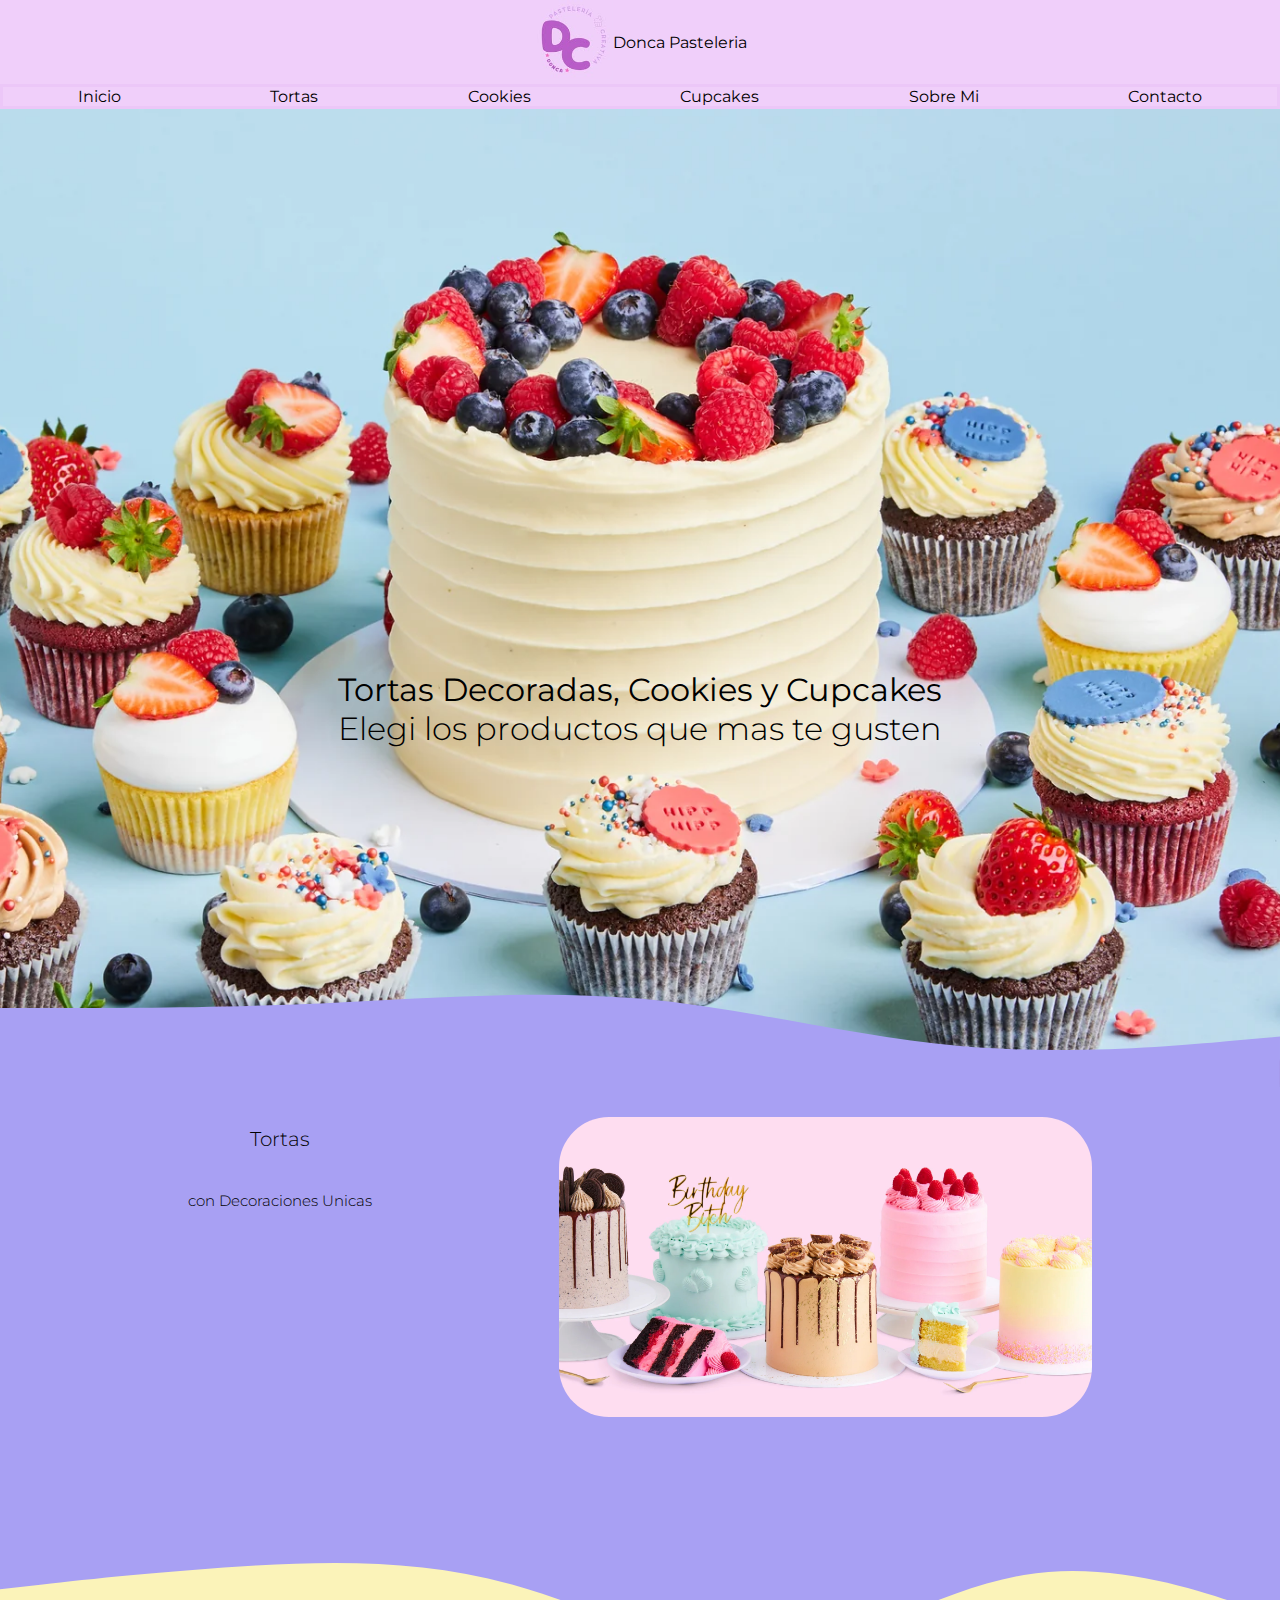
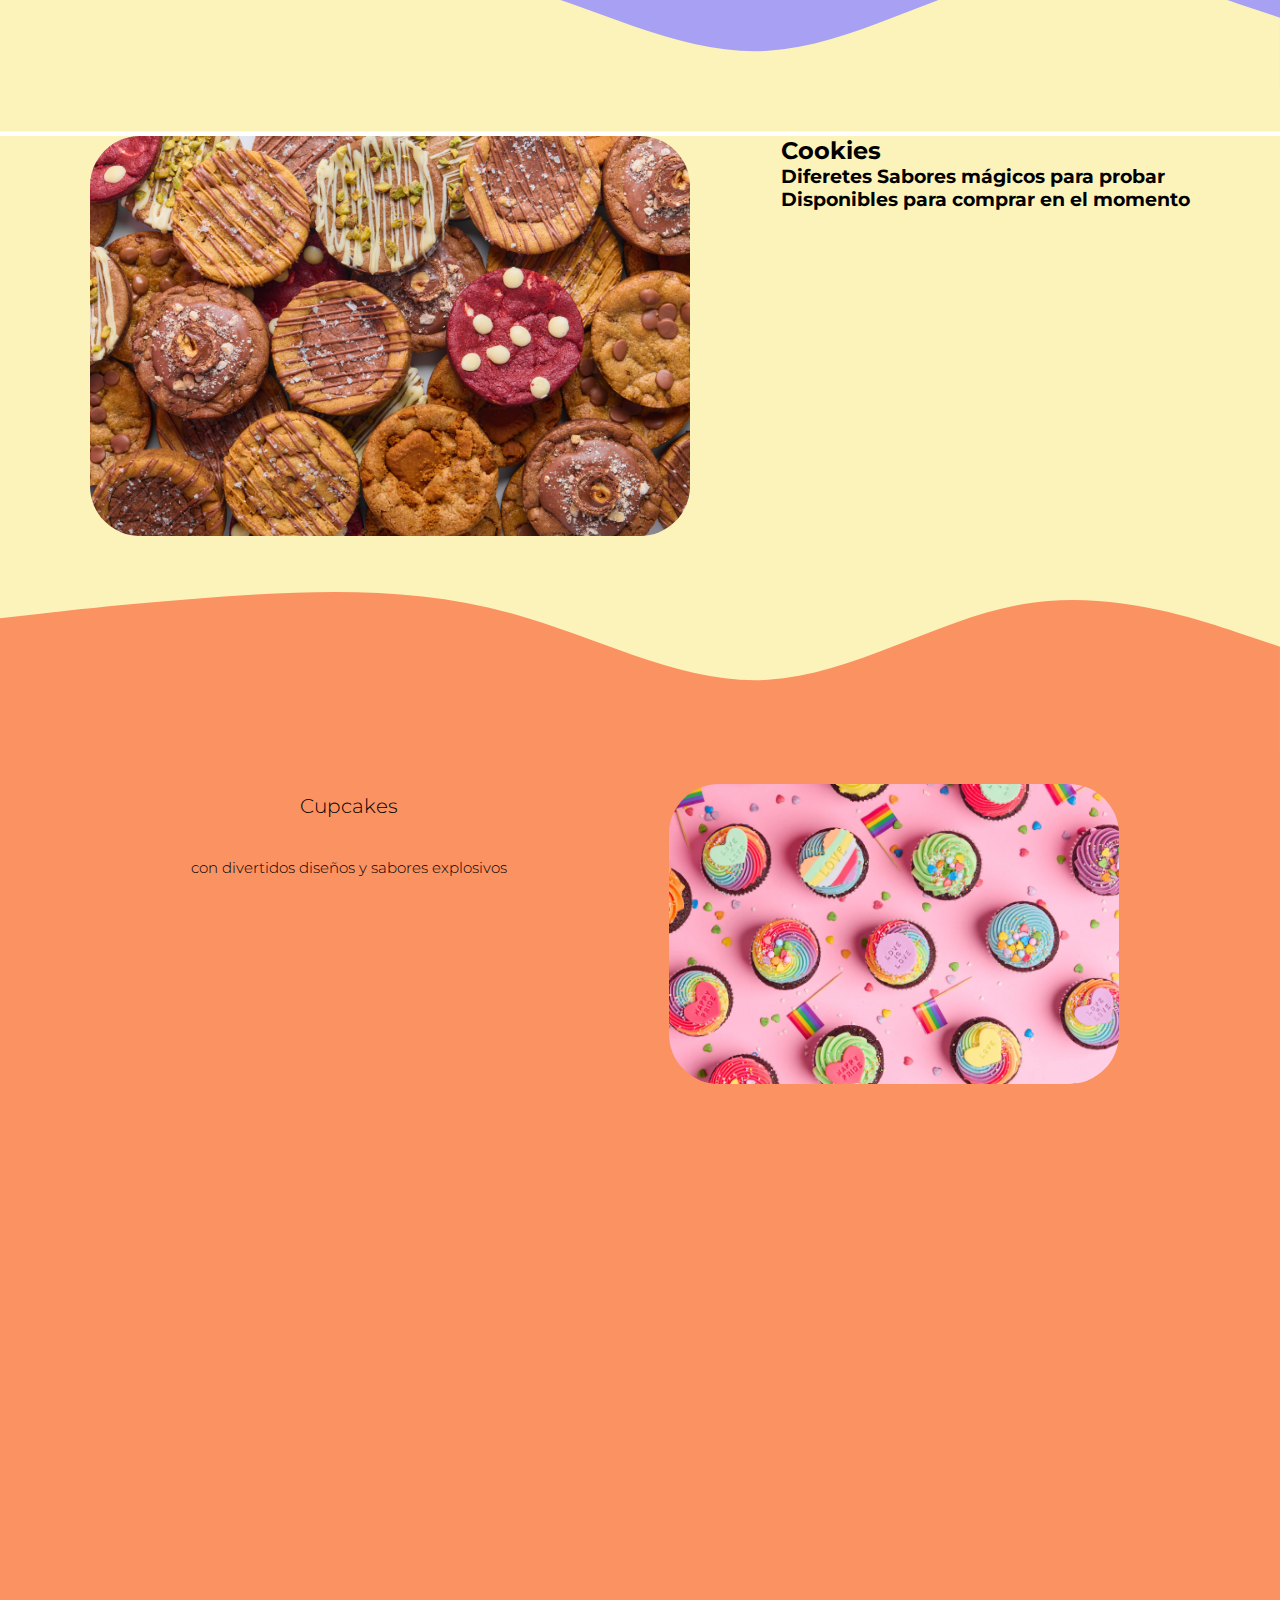
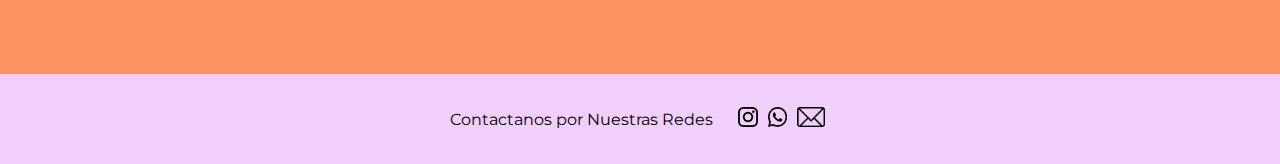
<file: index.html>
<!DOCTYPE html>
<html lang="en">
<head>
    <meta charset="UTF-8">
    <meta name="viewport" content="width=>, initial-scale=1.0">
    <meta name="description" content="Pasteleria Artesanal. Compra las mejores tortas diseñas. Cupcakes divertidos. Y Cookies explosivas">
    <meta name="keywords" content="pasteleria, tortas, cookies, cupcakes, tortas decoradas, diferentes rellenos">

    <link rel="preconnect" href="https://fonts.googleapis.com">
    <link rel="preconnect" href="https://fonts.gstatic.com" crossorigin>
    <link href="https://fonts.googleapis.com/css2?family=Montserrat:ital,wght@0,100..900;1,100..900&display=swap" rel="stylesheet">
    <link href="https://cdn.jsdelivr.net/npm/bootstrap@5.3.6/dist/css/bootstrap.min.css" rel="stylesheet" integrity="sha384-4Q6Gf2aSP4eDXB8Miphtr37CMZZQ5oXLH2yaXMJ2w8e2ZtHTl7GptT4jmndRuHDT" crossorigin="anonymous">
    <link rel="stylesheet" href="./CSS/style1.css">
    
    <title>Inicio-DoncaPasteleria</title>
</head>
<body>
    <header>
        <!--logo-->
        <div class="logo">
            <a href="./index.html"><img src="./images/donca.jpg" alt="logo Donca Pasteleria" height="80px"></a> 
            <p>Donca Pasteleria</p> 
        </div>
        <!--navegador-->
        <nav> 
            <ul class="menu">
                <li><a href="index.html">Inicio</a></li>
                <li><a href="./Pages/tortas.html">Tortas</a></li>
                <li><a href="./Pages/cookies.html">Cookies</a></li>
                <li><a href="./Pages/cupcakes.html">Cupcakes</a></li>
                <li><a href="./Pages/sobremi.html">Sobre Mi</a></li>
                <li><a href="./Pages/contacto.html">Contacto</a></li>
            </ul>
        </nav>
        <div class="menu-hamburguesa">
            <div class="dropdown">
                <button class="btn btn-secondary dropdown-toggle" type="button" data-bs-toggle="dropdown" aria-expanded="false">
                    Menu
                </button>
                <ul class="dropdown-menu">
                    <li><a class="dropdown-item" href="index.html">Inicio</a></li>
                    <li><a class="dropdown-item" href="./pages/tortas.html">Tortas</a></li>
                    <li><a class="dropdown-item" href="./pages/cookies.html">Cookies</a></li>
                    <li><a class="dropdown-item" href="./pages/cupcakes.html">Cupcakes</a></li>
                    <li><a class="dropdown-item" href="./pages/sobremi.html">Sobre Mi</a></li>
                    <li><a class="dropdown-item" href="./pages/contacto.html">Contacto</a></li>
                </ul>
            </div>
        </div>    
    </header>

    <!--MAIN-->
    <main class="mainindex">
        <section class="textomainindex">
            <h1>Tortas Decoradas, Cookies y Cupcakes</h1>
            <h2>Elegi los productos que mas te gusten</h2>
        </section>
    </main>
    <div class="estilo-wave-index wave-mediaquery">
        <svg xmlns="http://www.w3.org/2000/svg" viewBox="0 0 1440 320"><path fill="#a8a0f3" fill-opacity="1" d="M0,224L60,224C120,224,240,224,360,218.7C480,213,600,203,720,213.3C840,224,960,256,1080,266.7C1200,277,1320,267,1380,261.3L1440,256L1440,320L1380,320C1320,320,1200,320,1080,320C960,320,840,320,720,320C600,320,480,320,360,320C240,320,120,320,60,320L0,320Z"></path></svg>
    </div>
    
    <!--Productos dentro de Main-->
    <!--tortas-->
    <section>
        <div class="flex-productos estilo-sectiontortas-index">
            <div class="estilo-texto-productos">
                <h2>Tortas</h2>
                <h3>con Decoraciones Unicas</h3>
                <h3 class="textomediaqueryproductos">Ideales para cualquier festejo </h3>
            </div>
            <div>
                <a href="./Pages/tortas.html"><img class="estilo-imagenproductos" src="./images/variastortas.jpg" alt="foto varias tortas decoradas" height="400px"></a>
            </div>
        </div>
    </section>

    <!--Cookies-->
     <section class="estilo-cookie">
        <svg class="wave-mediaquery" xmlns="http://www.w3.org/2000/svg" viewBox="0 0 1440 320"><path fill="#fbf3b9" fill-opacity="1" d="M0,160L48,154.7C96,149,192,139,288,133.3C384,128,480,128,576,154.7C672,181,768,235,864,229.3C960,224,1056,160,1152,144C1248,128,1344,160,1392,176L1440,192L1440,320L1392,320C1344,320,1248,320,1152,320C1056,320,960,320,864,320C768,320,672,320,576,320C480,320,384,320,288,320C192,320,96,320,48,320L0,320Z"></path></svg>
        <div class="flex-productos estilo-sectioncookies-index">
            <div>
                <a href="./Pages/cookies.html"><img class="estilo-imagenproductos" src="./images/variascookies.jpg" alt="foto varias cookies de sabores" height="400px"></a>
            </div>
            <div class="estilo-texto-productos">
                <h2>Cookies</h2>
                <h3>Diferetes Sabores mágicos para probar</h3>
                <h3 class="textomediaqueryproductos">Disponibles para comprar en el momento</h3>
            </div>
        </div>
    </section>

    <!--Cupcakes-->
    <section class="estilo-cupcakes">
        <div class="wave-mediaquery">
            <svg xmlns="http://www.w3.org/2000/svg" viewBox="0 0 1440 320"><path fill="#fa9262" fill-opacity="1" d="M0,160L48,154.7C96,149,192,139,288,133.3C384,128,480,128,576,154.7C672,181,768,235,864,229.3C960,224,1056,160,1152,144C1248,128,1344,160,1392,176L1440,192L1440,320L1392,320C1344,320,1248,320,1152,320C1056,320,960,320,864,320C768,320,672,320,576,320C480,320,384,320,288,320C192,320,96,320,48,320L0,320Z"></path></svg>
        </div>
        <div class="flex-productos estilo-sectioncupcakes-index">
            <div class="estilo-texto-productos">
                <h2>Cupcakes</h2>
                <h3>con divertidos diseños y sabores explosivos</h3>
                <h3 class="textomediaqueryproductos">Armá cajas combinándolos como te gusten</h3>
            </div>
            <div>
                <a href="./Pages/cupcakes.html"><img class="estilo-imagenproductos" src="./images/Cupcakepride.jpg" alt="foto cupcakes de colores" height="400px"></a>
            </div>
        </div>
    </section>

    <!--footer-->
    <footer>
        <div class="flexfooter flexfootermain flexfooterindex">
            <div class="diseñofooter">
                <h3>Contactanos por Nuestras Redes</h3>
            </div>
            <div class="diseñofooter">
                <a href="https://www.instagram.com/donca.pasteleria/" target="_blank"><img src="./images/instagram.png" alt="logo de instagram, lleva a cuenta de instagram" height="20px"></a>
                <a href="https://api.whatsapp.com/send/?phone=541131530537&text&type=phone_number&app_absent=0" target="_blank"><img src="./images/whatsapp.png" alt="logo de Whatsapp, lleva a contacto de Whatsapp para consultas" height="20px"></a>
                <a href="./pages/contacto.html" target="_blank"><img src="./images/email.png" alt="logo de email, lleva a pagina de Contacto para hacer pedido" height="20px"></a>
            </div> 
        </div>   
    </footer>
        
    <script src="https://cdn.jsdelivr.net/npm/bootstrap@5.3.6/dist/js/bootstrap.bundle.min.js" integrity="sha384-j1CDi7MgGQ12Z7Qab0qlWQ/Qqz24Gc6BM0thvEMVjHnfYGF0rmFCozFSxQBxwHKO" crossorigin="anonymous"></script>
</body>
</html>
</file>
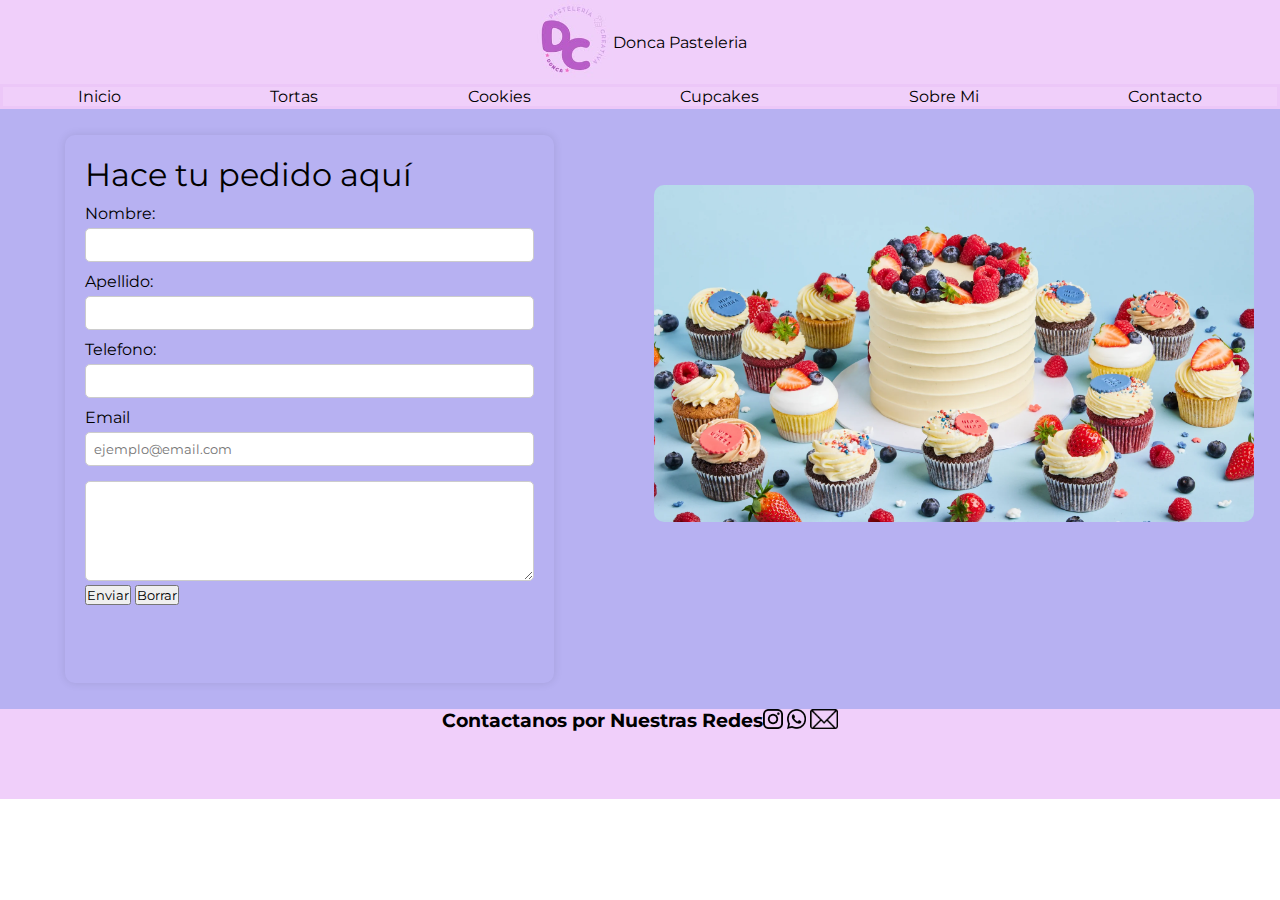
<file: Pages/contacto.html>
<!DOCTYPE html>
<html lang="en">
<head>
    <meta charset="UTF-8">
    <meta name="viewport" content="width=>, initial-scale=1.0">
    <meta name="description" content="Hacenos tu pedido y realizaremos el diseño de tus sueños">
    <meta name="keywords" content="pedidos, contacto, redes sociales, tortas, cupcakes, cookies, pasteleria">

    <link href="https://fonts.googleapis.com/css2?family=Montserrat:ital,wght@0,100..900;1,100..900&display=swap" rel="stylesheet">
    <link href="https://cdn.jsdelivr.net/npm/bootstrap@5.3.6/dist/css/bootstrap.min.css" rel="stylesheet" integrity="sha384-4Q6Gf2aSP4eDXB8Miphtr37CMZZQ5oXLH2yaXMJ2w8e2ZtHTl7GptT4jmndRuHDT" crossorigin="anonymous">
    <link rel="stylesheet" href="../CSS/style1.css">
    <title>Contacto-DoncaPasteleria</title>
</head>
<body>
    <header>
        <!--logo-->
        <div class="logo">
            <a href="../index.html"><img src="../images/donca.jpg" alt="logo Donca bakery" height="80px"></a>  
            <p>Donca Pasteleria</p> 
        </div>
        <!--navegador-->
        <nav> 
            <ul class="menu">
                <li><a href="../index.html">Inicio</a></li>
                <li><a href="./tortas.html">Tortas</a></li>
                <li><a href="./cookies.html">Cookies</a></li>
                <li><a href="./cupcakes.html">Cupcakes</a></li>
                <li><a href="./sobremi.html">Sobre Mi</a></li>
                <li><a href="#">Contacto</a></li>
            </ul>
        </nav>
        <div class="menu-hamburguesa">
            <div class="dropdown">
                <button class="btn btn-secondary dropdown-toggle" type="button" data-bs-toggle="dropdown" aria-expanded="false">
                    Menu
                </button>
                <ul class="dropdown-menu">
                    <li><a class="dropdown-item" href="../index.html">Inicio</a></li>
                    <li><a class="dropdown-item" href="./tortas.html">Tortas</a></li>
                    <li><a class="dropdown-item" href="./cookies.html">Cookies</a></li>
                    <li><a class="dropdown-item" href="./cupcakes.html">Cupcakes</a></li>
                    <li><a class="dropdown-item" href="./sobremi.html">Sobre Mi</a></li>
                    <li><a class="dropdown-item" href="">Contacto</a></li>
                </ul>
            </div>
        </div>
    </header>
    <main>
        <section class="paginacontacto">
            <div class="formulario">
                <h1>Hace tu pedido aquí</h1>
                <form action=""> 
                    <label for="nombre">Nombre:</label>
                    <input type="text" name="" id="nombre">
                    <label for="apellido">Apellido:</label>
                    <input type="text" name="" id="apellido">
                    <label for="telefono">Telefono:</label>
                    <input type="number" name="" id="">
                    <br>

                    <label for="Email">Email</label>
                    <input type="email" name="" id="Email" placeholder="ejemplo@email.com">
                    <br>
                    <label for="Mensaje"></label>
                    <textarea name="" id="" cols="50" rows="10"></textarea>
                    <br>

                    <button type="submit">Enviar</button>
                    <button type="reset">Borrar</button>
                </form>
            </div>
            <div class="fotocontactomediaquery">
                <img src="../images/CakeCupcake.jpg" alt="foto de torta y cupcakes" class="fotocontacto">
            </div>
        </section>
    </main>
    <!--footer-->
    <footer class="flexfooter">
        <div class="diseniofooter">
            <h3>Contactanos por Nuestras Redes</h3>
        </div>
        <div class="diseniofooter">
            <a href="https://www.instagram.com/donca.pasteleria/" target="_blank"><img src="../images/instagram.png" alt="logo de instagram, lleva a cuenta de instagram" height="20px"></a>
            <a href="https://api.whatsapp.com/send/?phone=541131530537&text&type=phone_number&app_absent=0" target="_blank"><img src="../images/whatsapp.png" alt="logo de Whatsapp, lleva a contacto de Whatsapp para consultas" height="20px"></a>
            <a href="./contacto.html" target="_blank"><img src="../images/email.png" alt="logo de email, lleva a pagina de Contacto para hacer pedido" height="20px"></a>
        </div>    
    </footer>
    <script src="https://cdn.jsdelivr.net/npm/bootstrap@5.3.6/dist/js/bootstrap.bundle.min.js" integrity="sha384-j1CDi7MgGQ12Z7Qab0qlWQ/Qqz24Gc6BM0thvEMVjHnfYGF0rmFCozFSxQBxwHKO" crossorigin="anonymous"></script>
</body>
</html>
</file>
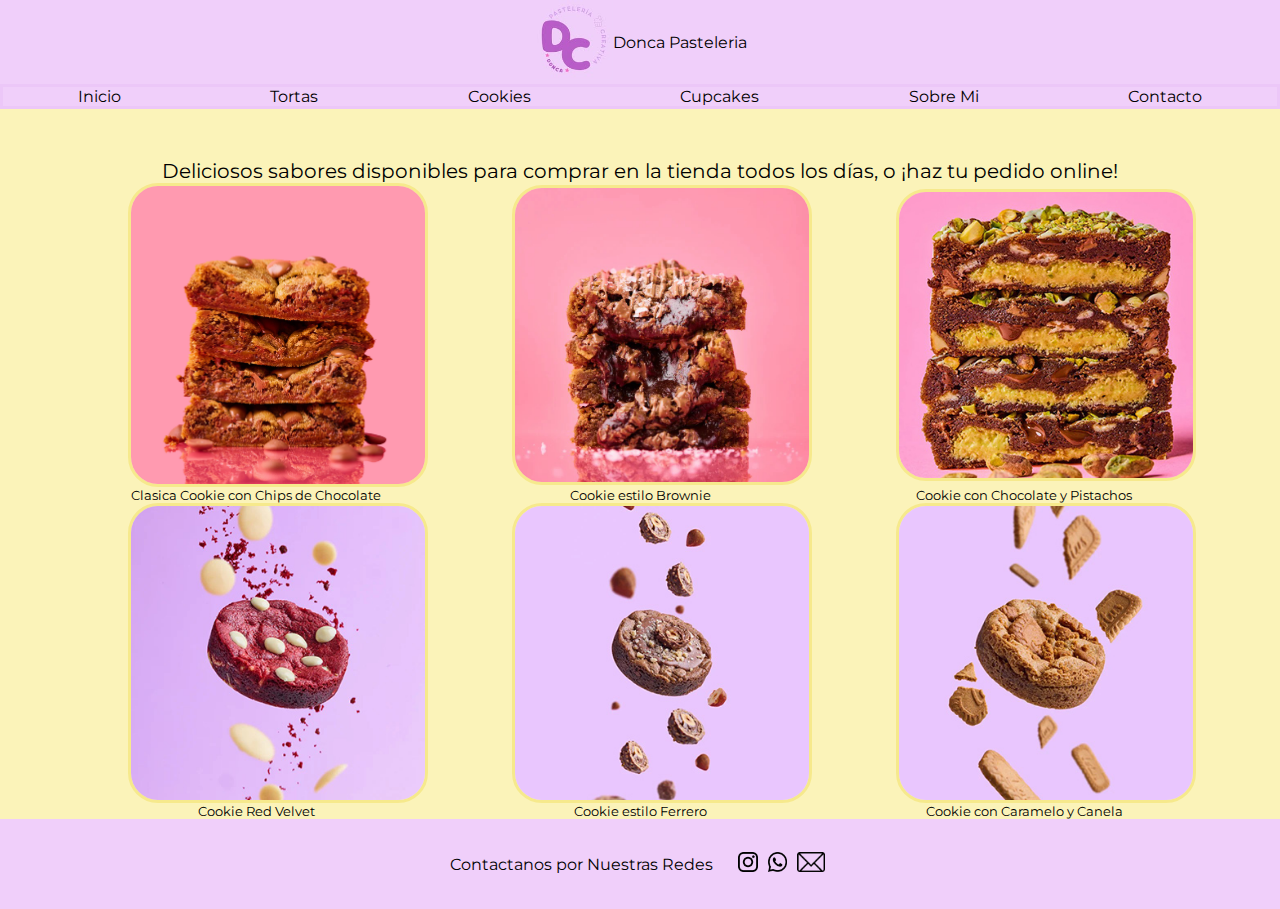
<file: Pages/cookies.html>
<!DOCTYPE html>
<html lang="en">
<head>
    <meta charset="UTF-8">
    <meta name="viewport" content="width=>, initial-scale=1.0">
    <meta name="description" content="Creamos las mejores cookies con rellenos explosivos">
    <meta name="keywords" content="cookies, rellenos, sabores, rellenos, relleno, pedido, pasteleria, Donca, chocolate">

    <link href="https://fonts.googleapis.com/css2?family=Montserrat:ital,wght@0,100..900;1,100..900&display=swap" rel="stylesheet">
    <link href="https://cdn.jsdelivr.net/npm/bootstrap@5.3.6/dist/css/bootstrap.min.css" rel="stylesheet" integrity="sha384-4Q6Gf2aSP4eDXB8Miphtr37CMZZQ5oXLH2yaXMJ2w8e2ZtHTl7GptT4jmndRuHDT" crossorigin="anonymous">
    <link rel="stylesheet" href="../CSS/style1.css">
    <title>Cookies-DoncaPasteleria</title>
</head>
<body>
    <header>
        <!--logo-->
        <div class="logo">
            <a href="../index.html"><img src="../images/donca.jpg" alt="logo Donca Pasteleria" height="80px"></a>  
            <p>Donca Pasteleria</p> 
        </div>
        <!--navegador-->
        <nav> 
            <ul class="menu">
                <li><a href="../index.html">Inicio</a></li>
                <li><a href="./tortas.html">Tortas</a></li>
                <li><a href="#">Cookies</a></li>
                <li><a href="./cupcakes.html">Cupcakes</a></li>
                <li><a href="./sobremi.html">Sobre Mi</a></li>
                <li><a href="./contacto.html">Contacto</a></li>
            </ul>
        </nav>
        <div class="menu-hamburguesa">
            <div class="dropdown">
                <button class="btn btn-secondary dropdown-toggle" type="button" data-bs-toggle="dropdown" aria-expanded="false">
                    Menu
                </button>
                <ul class="dropdown-menu">
                    <li><a class="dropdown-item" href="../index.html">Inicio</a></li>
                    <li><a class="dropdown-item" href="./tortas.html">Tortas</a></li>
                    <li><a class="dropdown-item" href="#">Cookies</a></li>
                    <li><a class="dropdown-item" href="./cupcakes.html">Cupcakes</a></li>
                    <li><a class="dropdown-item" href="./sobremi.html">Sobre Mi</a></li>
                    <li><a class="dropdown-item" href="./contacto.html">Contacto</a></li>
                </ul>
            </div>
        </div>
    </header>
    <!--Pagina COOKIES-->
    <main>
        <section class="paginacookies textomain contenedor-grid">
            <h2 class="texto-cookies-torta-cupcake">Deliciosos sabores disponibles para comprar en la tienda todos los días, o ¡haz tu pedido online!</h2> 
            <img class="producto1 animacionProductos" src="../images/cookies1.jpeg" alt="cookie clasica con chips de chocolate">
            <p class="parrafoproducto1">Clasica Cookie con Chips de Chocolate</p>
            <img class="producto2 animacionProductos" src="../images/cookies2.jpeg" alt="cookie estilo brownie">
            <p class="parrafoproducto2">Cookie estilo Brownie</p>
            <img class="producto3 animacionProductos" src="../images/cookies3.jpg" alt="cookie de chocolate y pistachos">
            <p class="parrafoproducto3">Cookie con Chocolate y Pistachos</p>
            <img class="producto4 animacionProductos" src="../images/cookies4.jpeg" alt="cookie red velvet">
            <p class="parrafoproducto4">Cookie Red Velvet</p>
            <img class="producto5 animacionProductos" src="../images/cookies5.jpeg" alt="cookie estilo Ferrero">
            <p class="parrafoproducto5">Cookie estilo Ferrero</p>
            <img class="producto6 animacionProductos" src="../images/cookies6.jpeg" alt="cookie caramelo y canela">
            <p class="parrafoproducto6">Cookie con Caramelo y Canela</p>
        </section>
    </main>
    <!--footer-->
    <footer class="flexfooter">
        <div class="diseñofooter">
            <h3>Contactanos por Nuestras Redes</h3>
        </div>
        <div class="diseñofooter">
            <a href="https://www.instagram.com/donca.pasteleria/" target="_blank"><img src="../images/instagram.png" alt="logo de instagram, lleva a cuenta de instagram" height="20px"></a>
            <a href="https://api.whatsapp.com/send/?phone=541131530537&text&type=phone_number&app_absent=0" target="_blank"><img src="../images/whatsapp.png" alt="logo de Whatsapp, lleva a contacto de Whatsapp para consultas" height="20px"></a>
            <a href="./contacto.html" target="_blank"><img src="../images/email.png" alt="logo de email, lleva a pagina de Contacto para hacer pedido" height="20px"></a>
        </div>    
    </footer>
    <script src="https://cdn.jsdelivr.net/npm/bootstrap@5.3.6/dist/js/bootstrap.bundle.min.js" integrity="sha384-j1CDi7MgGQ12Z7Qab0qlWQ/Qqz24Gc6BM0thvEMVjHnfYGF0rmFCozFSxQBxwHKO" crossorigin="anonymous"></script>
</body>
</html>
</file>
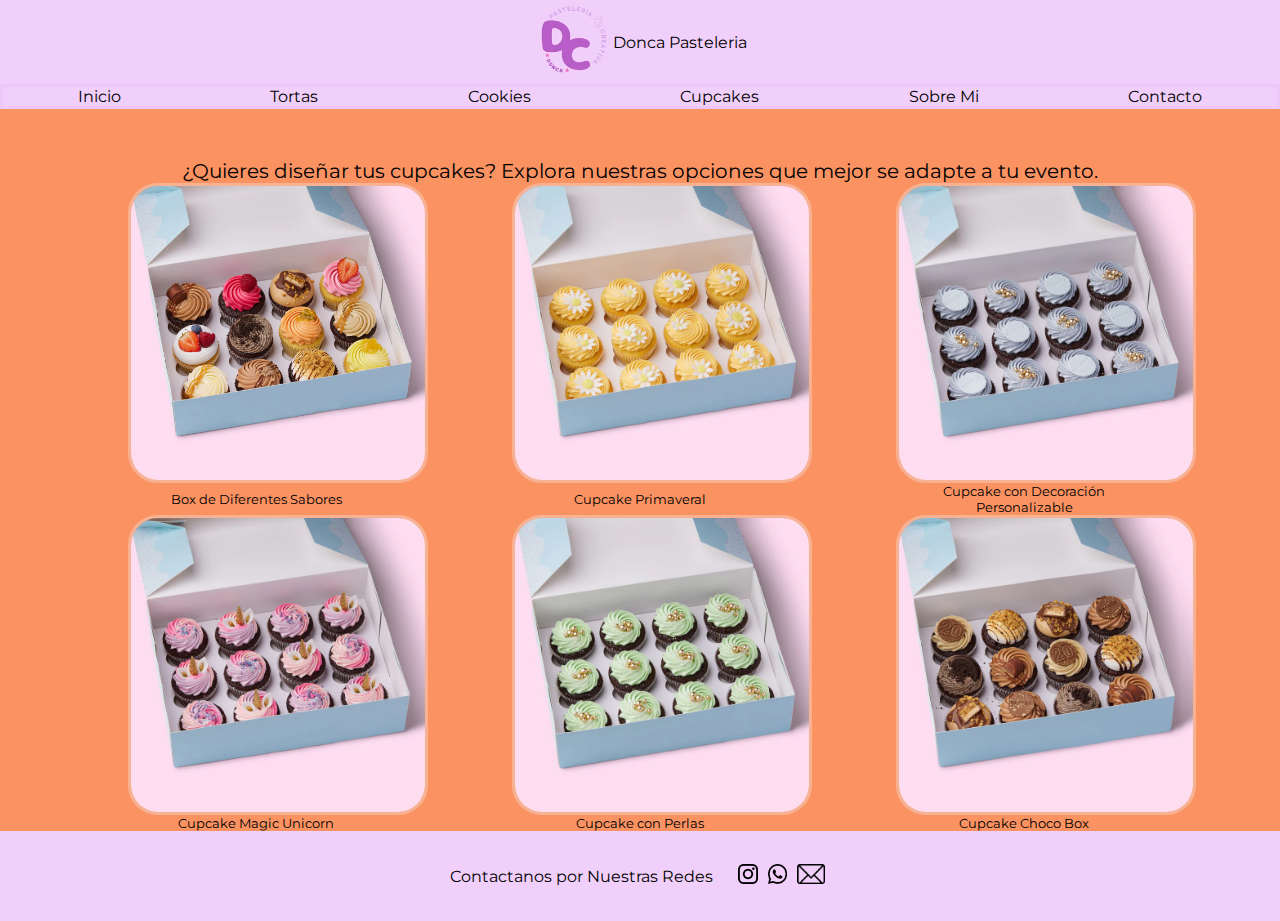
<file: Pages/cupcakes.html>
<!DOCTYPE html>
<html lang="en">
<head>
    <meta charset="UTF-8">
    <meta name="viewport" content="width=>, initial-scale=1.0">
    <meta name="description" content="Cupcakes de diferentes sabores con diseños incriebles">
    <meta name="keywords" content="pasteleria, cupcakes, topping, diseños, sabores, relleno, rellenos, Donca, pedido, chocolate">

    <link href="https://fonts.googleapis.com/css2?family=Montserrat:ital,wght@0,100..900;1,100..900&display=swap" rel="stylesheet">
    <link href="https://cdn.jsdelivr.net/npm/bootstrap@5.3.6/dist/css/bootstrap.min.css" rel="stylesheet" integrity="sha384-4Q6Gf2aSP4eDXB8Miphtr37CMZZQ5oXLH2yaXMJ2w8e2ZtHTl7GptT4jmndRuHDT" crossorigin="anonymous">
    <link rel="stylesheet" href="../CSS/style1.css">
    <title>Cupcakes-DoncaPasteleria</title>
</head>
<body>
    <header>
        <!--logo-->
        <div class="logo">
            <a href="../index.html"><img src="../images/donca.jpg" alt="logo Donca Pasteleria" height="80px"></a>  
            <p>Donca Pasteleria</p> 
        </div>
        <!--navegador-->
        <nav> 
            <ul class="menu">
                <li><a href="../index.html">Inicio</a></li>
                <li><a href="./tortas.html">Tortas</a></li>
                <li><a href="./cookies.html">Cookies</a></li>
                <li><a href="#">Cupcakes</a></li>
                <li><a href="./sobremi.html">Sobre Mi</a></li>
                <li><a href="./contacto.html">Contacto</a></li>
            </ul>
        </nav>
        <div class="menu-hamburguesa">
            <div class="dropdown">
                <button class="btn btn-secondary dropdown-toggle" type="button" data-bs-toggle="dropdown" aria-expanded="false">
                    Menu
                </button>
                <ul class="dropdown-menu">
                    <li><a class="dropdown-item" href="../index.html">Inicio</a></li>
                    <li><a class="dropdown-item" href="./tortas.html">Tortas</a></li>
                    <li><a class="dropdown-item" href="./cookies.html">Cookies</a></li>
                    <li><a class="dropdown-item" href="#">Cupcakes</a></li>
                    <li><a class="dropdown-item" href="./sobremi.html">Sobre Mi</a></li>
                    <li><a class="dropdown-item" href="./contacto.html">Contacto</a></li>
                </ul>
            </div>
        </div>
    </header>
    <main>
        <section class="paginacupcakes textomain contenedor-grid">
            <h2 class="texto-cookies-torta-cupcake">¿Quieres diseñar tus cupcakes? Explora nuestras opciones que mejor se adapte a tu evento.</h2> 
            <img class="producto1 animacionProductos" src="../images/cupcakefruta.jpeg" alt="Caja de Cupcakes con topping de frutas">
            <p class="parrafoproducto1">Box de Diferentes Sabores</p>
            <img class="producto2 animacionProductos" src="../images/cupcakemargarita.jpeg" alt="Caja de Cupcakes con diseño con flores margaritas">
            <p class="parrafoproducto2">Cupcake Primaveral</p>
            <img class="producto3 animacionProductos" src="../images/cupcakeperlas.jpeg" alt="Caja de Cupcakes con topping celeste con perlas ">
            <p class="parrafoproducto3">Cupcake con Decoración Personalizable</p>
            <img class="producto4 animacionProductos" src="../images/cupcakeunicornio.jpeg" alt="Caja de Cupcakes con diseño unicornio ">
            <p class="parrafoproducto4">Cupcake Magic Unicorn</p>
            <img class="producto5 animacionProductos" src="../images/cupcakeverdes.jpeg" alt="Caja de Cupcakes con topping verde con perlas">
            <p class="parrafoproducto5">Cupcake con Perlas</p>
            <img class="producto6 animacionProductos" src="../images/cupcakechoco.jpeg" alt="Caja de Cupcakes con topping diferentes chocolates">
            <p class="parrafoproducto6">Cupcake Choco Box</p>            
        </section>
    </main>
    <!--footer-->
    <footer class="flexfooter">
        <div class="diseñofooter">
            <h3>Contactanos por Nuestras Redes</h3>
        </div>
        <div class="diseñofooter">
            <a href="https://www.instagram.com/donca.pasteleria/" target="_blank"><img src="../images/instagram.png" alt="logo de instagram, lleva a cuenta de instagram" height="20px"></a>
            <a href="https://api.whatsapp.com/send/?phone=541131530537&text&type=phone_number&app_absent=0" target="_blank"><img src="../images/whatsapp.png" alt="logo de Whatsapp, lleva a contacto de Whatsapp para consultas" height="20px"></a>
            <a href="./contacto.html" target="_blank"><img src="../images/email.png" alt="logo de email, lleva a pagina de Contacto para hacer pedido" height="20px"></a>
        </div>   
    </footer>
        
    <script src="https://cdn.jsdelivr.net/npm/bootstrap@5.3.6/dist/js/bootstrap.bundle.min.js" integrity="sha384-j1CDi7MgGQ12Z7Qab0qlWQ/Qqz24Gc6BM0thvEMVjHnfYGF0rmFCozFSxQBxwHKO" crossorigin="anonymous"></script> 
</body>
</html>
</file>
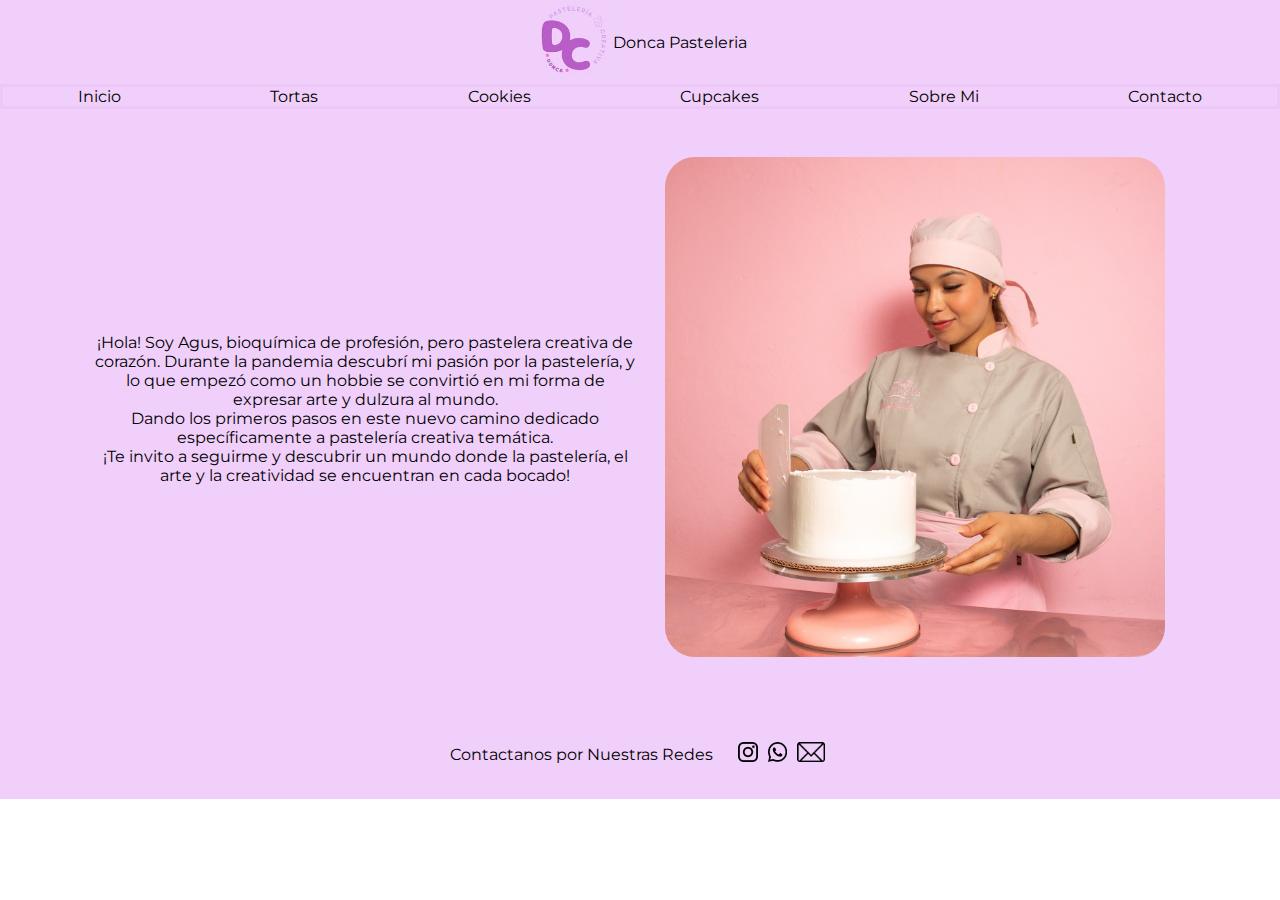
<file: Pages/sobremi.html>
<!DOCTYPE html>
<html lang="en">
<head>
    <meta charset="UTF-8">
    <meta name="viewport" content="width=>, initial-scale=1.0">
    <meta name="description" content="Pastelera artesanal creativa de corazon, Emprendiendo un nuevo rumbo en la gastronomia. Conocé nuestros productos">
    <meta name="keywords" content="pasteleria, cupcakes, tortas, cookies, diseños, sabores, relleno, rellenos, Donca, pedido, chocolate">

    <link href="https://fonts.googleapis.com/css2?family=Montserrat:ital,wght@0,100..900;1,100..900&display=swap" rel="stylesheet">
    <link href="https://cdn.jsdelivr.net/npm/bootstrap@5.3.6/dist/css/bootstrap.min.css" rel="stylesheet" integrity="sha384-4Q6Gf2aSP4eDXB8Miphtr37CMZZQ5oXLH2yaXMJ2w8e2ZtHTl7GptT4jmndRuHDT" crossorigin="anonymous">
    <link rel="stylesheet" href="../CSS/style1.css">
    <title>SobreMi-DoncaPasteleria</title>
</head>
<body>
    <header>
        <!--logo-->
        <div class="logo">
            <a href="../index.html"><img src="../images/donca.jpg" alt="logo Donca Pasteleria" height="80px"></a>  
            <p>Donca Pasteleria</p> 
        </div>
        <!--navegador-->
        <nav> 
            <ul class="menu">
                <li><a href="../index.html">Inicio</a></li>
                <li><a href="./tortas.html">Tortas</a></li>
                <li><a href="./cookies.html">Cookies</a></li>
                <li><a href="./cupcakes.html">Cupcakes</a></li>
                <li><a href="#">Sobre Mi</a></li>
                <li><a href="./contacto.html">Contacto</a></li>
            </ul>
        </nav>
        <div class="menu-hamburguesa">
            <div class="dropdown">
                <button class="btn btn-secondary dropdown-toggle" type="button" data-bs-toggle="dropdown" aria-expanded="false">
                    Menu
                </button>
                <ul class="dropdown-menu">
                    <li><a class="dropdown-item" href="../index.html">Inicio</a></li>
                    <li><a class="dropdown-item" href="./tortas.html">Tortas</a></li>
                    <li><a class="dropdown-item" href="./cookies.html">Cookies</a></li>
                    <li><a class="dropdown-item" href="./cupcakes.html">Cupcakes</a></li>
                    <li><a class="dropdown-item" href="#">Sobre Mi</a></li>
                    <li><a class="dropdown-item" href="./contacto.html">Contacto</a></li>
                </ul>
            </div>
        </div>
    </header>
    <main>
        <section class="sobremi">
            <div class="sobremidisenio">
                <p class="sobremimediaquery">¡Hola! Soy Agus, bioquímica de profesión, pero pastelera creativa de corazón.
                Durante la pandemia descubrí mi pasión por la pastelería, y lo que empezó como un hobbie se convirtió en mi forma de expresar arte y dulzura al mundo.</p>
                <p class="sobremihidden">Dando los primeros pasos en este nuevo camino dedicado específicamente a pastelería creativa temática.</p>
                <p class="sobremihidden">¡Te invito a seguirme y descubrir un mundo donde la pastelería, el arte y la creatividad se encuentran en cada bocado!</p>
            </div>
            <div class="sobremidisenio">
                <img src="../images/sobremi.jpg" alt="persona decorando una torta">        
            </div>
        </section>
    </main>
    <!--footer-->
    <footer class="flexfooter">
        <div class="diseñofooter">
            <h3>Contactanos por Nuestras Redes</h3>
        </div>
        <div class="diseñofooter">
            <a href="https://www.instagram.com/donca.pasteleria/" target="_blank"><img src="../images/instagram.png" alt="logo de instagram, lleva a cuenta de instagram" height="20px"></a>
            <a href="https://api.whatsapp.com/send/?phone=541131530537&text&type=phone_number&app_absent=0" target="_blank"><img src="../images/whatsapp.png" alt="logo de Whatsapp, lleva a contacto de Whatsapp para consultas" height="20px"></a>
            <a href="./contacto.html" target="_blank"><img src="../images/email.png" alt="logo de email, lleva a pagina de Contacto para hacer pedido" height="20px"></a>
        </div>    
    </footer>
    <script src="https://cdn.jsdelivr.net/npm/bootstrap@5.3.6/dist/js/bootstrap.bundle.min.js" integrity="sha384-j1CDi7MgGQ12Z7Qab0qlWQ/Qqz24Gc6BM0thvEMVjHnfYGF0rmFCozFSxQBxwHKO" crossorigin="anonymous"></script>
</body>
</html>
</file>
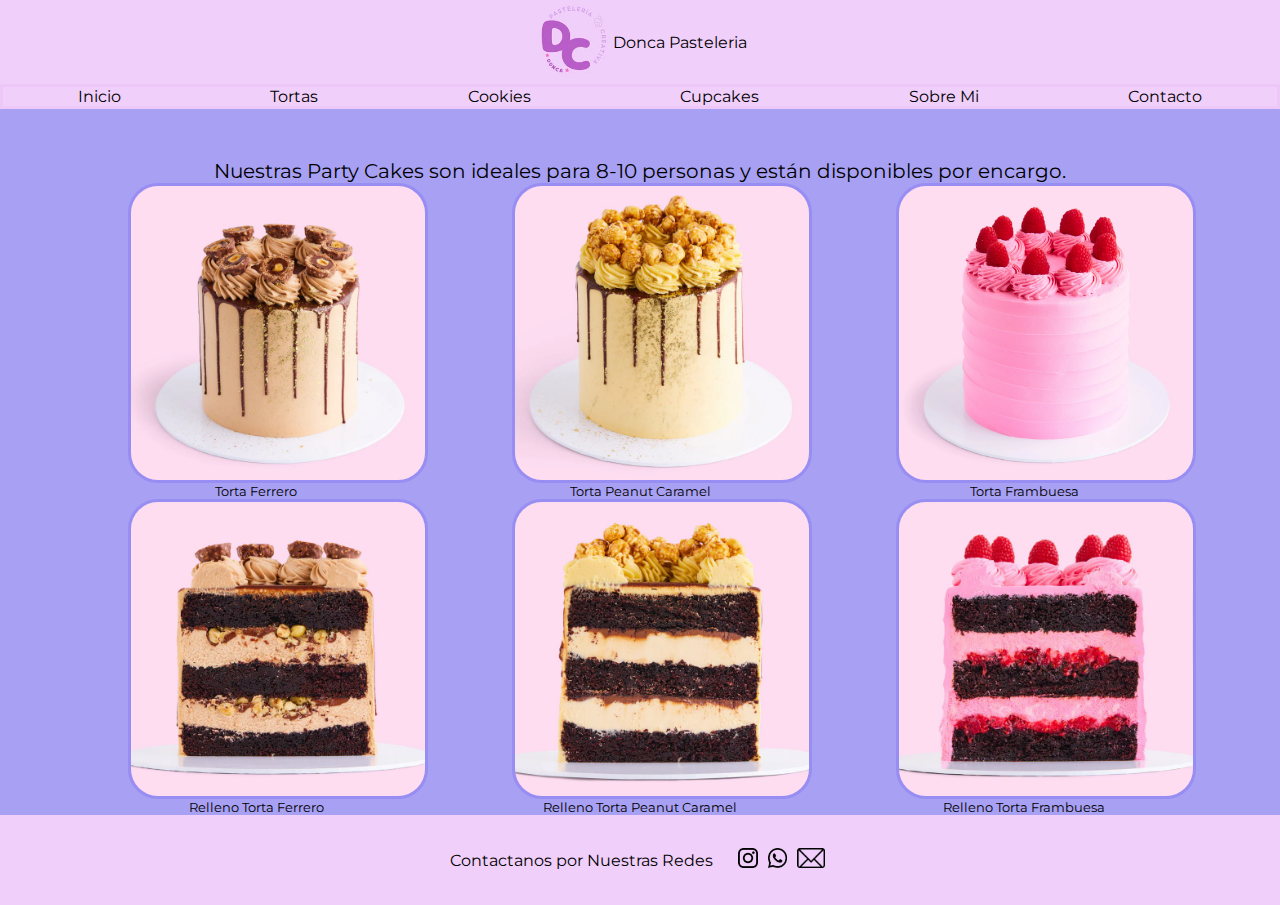
<file: Pages/tortas.html>
<!DOCTYPE html>
<html lang="en">
<head>
    <meta charset="UTF-8">
    <meta name="viewport" content="width=>, initial-scale=1.0">
    <meta name="description" content="Tortas divertidas para diferentes ocasiones">
    <meta name="keywords" content="pasteleria, tortas, topping, diseños, sabores, relleno, rellenos, Donca, pedido, chocolate, festejos">

    <link href="https://fonts.googleapis.com/css2?family=Montserrat:ital,wght@0,100..900;1,100..900&display=swap" rel="stylesheet">
    <link href="https://cdn.jsdelivr.net/npm/bootstrap@5.3.6/dist/css/bootstrap.min.css" rel="stylesheet" integrity="sha384-4Q6Gf2aSP4eDXB8Miphtr37CMZZQ5oXLH2yaXMJ2w8e2ZtHTl7GptT4jmndRuHDT" crossorigin="anonymous">
    <link rel="stylesheet" href="../CSS/style1.css">
    
    <title>Tortas-DoncaPasteleria</title>
</head>
<body>
    <header>
        <!--logo-->
        <div class="logo">
            <a href="../index.html"><img src="../images/donca.jpg" alt="logo Donca Pasteleria" height="80px"></a>  
            <p>Donca Pasteleria</p> 
        </div>
        <!--navegador-->
        <nav> 
            <ul class="menu">
                <li><a href="../index.html">Inicio</a></li>
                <li><a href="#">Tortas</a></li>
                <li><a href="./cookies.html">Cookies</a></li>
                <li><a href="./cupcakes.html">Cupcakes</a></li>
                <li><a href="./sobremi.html">Sobre Mi</a></li>
                <li><a href="./contacto.html">Contacto</a></li>
            </ul>
        </nav>
        <div class="menu-hamburguesa">
           <div class="dropdown">
                <button class="btn btn-secondary dropdown-toggle" type="button" data-bs-toggle="dropdown" aria-expanded="false">
                    Menu
                </button>
                <ul class="dropdown-menu">
                    <li><a class="dropdown-item" href="../index.html">Inicio</a></li>
                    <li><a class="dropdown-item" href="#">Tortas</a></li>
                    <li><a class="dropdown-item" href="./cookies.html">Cookies</a></li>
                    <li><a class="dropdown-item" href="./cupcakes.html">Cupcakes</a></li>
                    <li><a class="dropdown-item" href="./sobremi.html">Sobre Mi</a></li>
                    <li><a class="dropdown-item" href="./contacto.html">Contacto</a></li>
                </ul>
            </div>
        </div>
    </header>
    <main>
        <section class="paginaproductos textomain contenedor-grid">
            <h2 class="texto-cookies-torta-cupcake">Nuestras Party Cakes son ideales para 8-10 personas y están disponibles por encargo.</h2> 
            <img class="producto1 animacionProductos" src="../images/tortaferrero.jpeg" alt="torta Ferrero">
            <p class="parrafoproducto1">Torta Ferrero</p>
            <img class="producto2 animacionProductos" src="../images/tortapeanut.jpeg" alt="torta Peanut Caramel">
            <p class="parrafoproducto2">Torta Peanut Caramel</p>
            <img class="producto3 animacionProductos" src="../images/tortafrutilla.jpeg" alt="torta Frambuesas">
            <p class="parrafoproducto3">Torta Frambuesa</p>
            <img class="producto4 animacionProductos" src="../images/tortaferrero1.jpeg" alt="relleno torta Ferrero">
            <p class="parrafoproducto4">Relleno Torta Ferrero</p>
            <img class="producto5 animacionProductos" src="../images/tortapeanut1.jpeg" alt="relleno torta Peanut Caramel">
            <p class="parrafoproducto5">Relleno Torta Peanut Caramel </p>
            <img class="producto6 animacionProductos" src="../images/tortafrutilla1.jpeg" alt="relleno torta Frambuesas">
            <p class="parrafoproducto6">Relleno Torta Frambuesa</p>
        </section>
    </main>
    <!--footer-->
    <footer class="flexfooter">
        <div class="diseñofooter">
            <h3>Contactanos por Nuestras Redes</h3>
        </div>
        <div class="diseñofooter">
            <a href="https://www.instagram.com/donca.pasteleria/" target="_blank"><img src="../images/instagram.png" alt="logo de instagram, lleva a cuenta de instagram" height="20px"></a>
            <a href="https://api.whatsapp.com/send/?phone=541131530537&text&type=phone_number&app_absent=0" target="_blank"><img src="../images/whatsapp.png" alt="logo de Whatsapp, lleva a contacto de Whatsapp para consultas" height="20px"></a>
            <a href="./contacto.html" target="_blank"><img src="../images/email.png" alt="logo de email, lleva a pagina de Contacto para hacer pedido" height="20px"></a>
        </div>    
    </footer>
    <script src="https://cdn.jsdelivr.net/npm/bootstrap@5.3.6/dist/js/bootstrap.bundle.min.js" integrity="sha384-j1CDi7MgGQ12Z7Qab0qlWQ/Qqz24Gc6BM0thvEMVjHnfYGF0rmFCozFSxQBxwHKO" crossorigin="anonymous"></script>
</body>
</html>
</file>
<file: CSS/style1.css>
@charset "UTF-8";
/*Body*/
* {
  margin: 0;
  padding: 0;
  box-sizing: border-box;
  font-family: "Montserrat";
}

/*TEXTO MAIN*/
.textomain {
  font-size: small;
  text-align: center;
}
.textomain h2 {
  font-weight: normal;
}
.textomain h3 {
  font-weight: normal;
}

/*NAV*/
header {
  background-color: #f0cffa;
}
header .logo {
  display: flex;
  justify-content: center;
  align-items: center;
}
header .logo h1 {
  font-weight: 100;
}
header .menu {
  display: flex;
  justify-content: space-around;
  border: solid;
  border-color: #ecc7f8;
  margin-bottom: 0px;
}
header .menu li {
  list-style: none;
}
header .menu li a {
  text-decoration: none;
  color: black;
}

/*FOOTER*/
.flexfooter {
  display: flex;
  background-color: #f0cffa;
  justify-content: center;
}
.flexfooter .diseñofooter {
  display: flex;
  flex-wrap: wrap;
  margin: 10px;
  align-self: center;
}
.flexfooter .diseñofooter a {
  margin: 5px;
}
.flexfooter .diseñofooter h3 {
  font-size: medium;
  font-weight: normal;
  align-content: center;
}

.flexfootermain {
  margin-top: 220px;
}

/*INDEX*/
.mainindex {
  display: flex;
  flex-direction: column;
  justify-content: space-around;
  background-image: url(../images/CakeCupcake.jpg);
  background-size: cover;
  background-repeat: no-repeat;
  background-position: center;
  height: 700px;
}
.mainindex .textomainindex {
  font-size: small;
  text-align: center;
  margin-top: 200px;
}
.mainindex .textomainindex h1 {
  font-weight: 400;
  font-size: xx-large;
}
.mainindex .textomainindex h2 {
  font-weight: 300;
  font-size: xx-large;
}

.estilo-wave-index {
  margin-top: -300px;
}

/*Seccion Productos Index*/
.estilo-sectiontortas-index, .estilo-cupcakes .estilo-sectioncupcakes-index, .estilo-cookie .estilo-sectioncookies-index {
  background-color: #a8a0f3;
  height: 600px;
  justify-content: space-evenly;
}
.estilo-sectiontortas-index .estilo-texto, .estilo-cupcakes .estilo-sectioncupcakes-index .estilo-texto, .estilo-cookie .estilo-sectioncookies-index .estilo-texto {
  justify-items: center;
  align-items: center;
  margin-top: 100px;
}
.estilo-sectiontortas-index .estilo-texto h2, .estilo-cupcakes .estilo-sectioncupcakes-index .estilo-texto h2, .estilo-cookie .estilo-sectioncookies-index .estilo-texto h2 {
  font-weight: 400;
  font-size: xx-large;
}
.estilo-sectiontortas-index .estilo-texto h3, .estilo-cupcakes .estilo-sectioncupcakes-index .estilo-texto h3, .estilo-cookie .estilo-sectioncookies-index .estilo-texto h3 {
  font-weight: 300;
  font-size: xx-large;
}
.estilo-sectiontortas-index .estilo-imagenproductos, .estilo-cupcakes .estilo-sectioncupcakes-index .estilo-imagenproductos, .estilo-cookie .estilo-sectioncookies-index .estilo-imagenproductos {
  border-radius: 50px;
}

.estilo-cookie {
  margin-bottom: -260px;
  margin-top: -250px;
}
.estilo-cookie .estilo-sectioncookies-index {
  background-color: #fbf3b9;
}

.estilo-cupcakes {
  margin-bottom: -300px;
}
.estilo-cupcakes .estilo-sectioncupcakes-index {
  margin-top: -10px;
  background-color: #fa9262;
}

.flex-productos {
  display: flex;
}

/*Pagina Producto*/
/*Pagina Tortas*/
.paginaproductos, .paginacupcakes, .paginacookies {
  background-color: #a8a0f3;
}
.paginaproductos img, .paginacupcakes img, .paginacookies img {
  border: solid;
  border-color: #978df2;
  border-radius: 30px;
}

/*Grid*/
.contenedor-grid {
  display: grid;
  grid-template-areas: "texto-cookies-torta-cupcake texto-cookies-torta-cupcake texto-cookies-torta-cupcake" "producto1 producto2 producto3" "parrafoproducto1 parrafoproducto2 parrafoproducto3" "producto4 producto5 producto6" "parrafoproducto4 parrafoproducto5 parrafoproducto6";
  grid-template-columns: repeat(3, 20%);
  grid-template-rows: 30px repeat(450px);
  justify-content: space-evenly;
  align-items: center;
}
.contenedor-grid .texto-cookies-torta-cupcake {
  grid-area: texto-cookies-torta-cupcake;
  margin-top: 50px;
}
.contenedor-grid .producto1 {
  grid-area: producto1;
  width: 300px;
}
.contenedor-grid .producto2 {
  grid-area: producto2;
  width: 300px;
}
.contenedor-grid .producto3 {
  grid-area: producto3;
  width: 300px;
}
.contenedor-grid .producto4 {
  grid-area: producto4;
  width: 300px;
}
.contenedor-grid .producto5 {
  grid-area: producto5;
  width: 300px;
}
.contenedor-grid .producto6 {
  grid-area: producto6;
  width: 300px;
}

/*Extend -- cambio color fondo y sombra imagenes en pagina de cookies y cupcakes*/
.paginacookies {
  background-color: #fbf3b9;
}

.paginacookies img {
  border-color: #f6e98c;
}

.paginacupcakes {
  background-color: #fa9262;
}

.paginacupcakes img {
  border-color: #f7b293;
}

/*Animacion Productos*/
.animacionProductos:hover {
  transform: translate(130px, -130px);
  transform: scale(1.5, 1.5);
  animation-name: myAnimation;
  animation-iteration-count: unset;
  animation-duration: 0.5s;
}

@keyframes myAnimation {
  0% {
    opacity: 0;
  }
  100% {
    opacity: 1;
  }
}
/*PAGINA CONTACTO*/
.paginacontacto {
  height: 600px;
  background-color: #B7B1F2;
  padding: 2%;
  display: flex;
  gap: 100px;
}
.paginacontacto h1 {
  font-weight: normal;
}
.paginacontacto .formulario {
  padding: 20px;
  margin-left: 50px;
  border-radius: 10px;
  box-shadow: 0 0 10px rgba(0, 0, 0, 0.1);
}
.paginacontacto .formulario input {
  width: 100%;
  padding: 8px;
  margin-top: 5px;
  border: 1px solid #ccc;
  border-radius: 5px;
}
.paginacontacto .formulario textarea {
  width: 100%;
  padding: 8px;
  margin-top: 5px;
  border: 1px solid #ccc;
  border-radius: 5px;
  height: 100px;
}
.paginacontacto .formulario button {
  justify-items: center;
}
.paginacontacto .formulario label {
  display: block;
  margin-top: 10px;
}
.paginacontacto .fotocontacto {
  width: 800px;
  border-radius: 10px;
  align-items: center;
  margin-top: 50px;
}

/*PAGINA SOBRE MI*/
.sobremi {
  background-color: #f0cffa;
  display: flex;
  text-align: center;
  align-items: center;
  justify-content: center;
  height: 600px;
}
.sobremi .sobremidisenio {
  justify-content: center;
  align-items: center;
  width: 550px;
}
.sobremi .sobremidisenio img {
  height: 500px;
  margin: 10px;
  background-color: #e8b6f7;
  border-radius: 30px;
}

/*MediaQ*/
/*NAV GENERAL*/
@media (max-width: 800px) {
  header .menu {
    display: none;
  }
  header .menu-hamburguesa {
    visibility: visible;
    justify-items: center;
  }
  header .menu-hamburguesa .btn-secondary {
    color: #100e0e;
    background-color: #e8bcf6;
    border: none;
  }
}
@media (min-width: 801px) {
  header .menu {
    visibility: visible;
  }
  .menu-hamburguesa {
    display: none;
  }
}
/*INDEX*/
@media (max-width: 1000px) {
  .mainindex {
    background-size: cover;
    height: 1000px;
  }
  .mainindex .textomainindex {
    font-size: small;
    font-weight: bold;
    text-align: center;
    margin-top: 0px;
  }
  .mainindex .textomainindex h1 {
    font-weight: 500;
    font-size: large;
  }
  .mainindex .textomainindex h2 {
    font-weight: 300;
    font-size: small;
  }
  .flexfooterindex {
    height: 100px;
  }
  .wave-mediaquery {
    display: none;
  }
}
@media (min-width: 1001px) {
  .mainindex {
    height: 1000px;
  }
}
/*INDEX Seccion Productos*/
/*TORTAS*/
@media (max-width: 1000px) {
  .wave-mediaquery {
    visibility: hidden;
  }
  .flex-productos {
    display: none;
  }
}
@media (min-width: 1001px) and (max-width: 1400px) {
  .estilo-sectiontortas-index, .estilo-cupcakes .estilo-sectioncupcakes-index {
    margin-top: -10px;
    margin-bottom: 10px;
  }
  .estilo-sectiontortas-index .estilo-texto-productos, .estilo-cupcakes .estilo-sectioncupcakes-index .estilo-texto-productos {
    justify-items: center;
    font-size: small;
  }
  .estilo-sectiontortas-index .estilo-texto-productos h2, .estilo-cupcakes .estilo-sectioncupcakes-index .estilo-texto-productos h2, .estilo-sectiontortas-index .estilo-texto-productos h3, .estilo-cupcakes .estilo-sectioncupcakes-index .estilo-texto-productos h3 {
    margin-top: 40px;
    font-weight: 300;
  }
  .estilo-sectiontortas-index .estilo-texto-productos .textomediaqueryproductos, .estilo-cupcakes .estilo-sectioncupcakes-index .estilo-texto-productos .textomediaqueryproductos {
    display: none;
  }
  .estilo-sectiontortas-index img, .estilo-cupcakes .estilo-sectioncupcakes-index img {
    margin-top: 30px;
  }
  .estilo-sectiontortas-index .estilo-imagenproductos, .estilo-cupcakes .estilo-sectioncupcakes-index .estilo-imagenproductos {
    height: 300px;
    align-items: start;
  }
}
@media (min-width: 1401px) {
  .estilo-sectiontortas-index, .estilo-cupcakes .estilo-sectioncupcakes-index {
    height: 1000px;
  }
  .estilo-sectiontortas-index .estilo-texto-productos, .estilo-cupcakes .estilo-sectioncupcakes-index .estilo-texto-productos {
    justify-items: center;
    align-content: center;
  }
  .estilo-sectiontortas-index .estilo-texto-productos h2, .estilo-cupcakes .estilo-sectioncupcakes-index .estilo-texto-productos h2, .estilo-sectiontortas-index .estilo-texto-productos h3, .estilo-cupcakes .estilo-sectioncupcakes-index .estilo-texto-productos h3 {
    font-weight: 300;
    font-size: xx-large;
  }
  .estilo-sectiontortas-index .estilo-texto-productos h2 .textomediaqueryproductos, .estilo-cupcakes .estilo-sectioncupcakes-index .estilo-texto-productos h2 .textomediaqueryproductos, .estilo-sectiontortas-index .estilo-texto-productos h3 .textomediaqueryproductos, .estilo-cupcakes .estilo-sectioncupcakes-index .estilo-texto-productos h3 .textomediaqueryproductos {
    display: none;
  }
  .estilo-sectiontortas-index .estilo-imagenproductos, .estilo-cupcakes .estilo-sectioncupcakes-index .estilo-imagenproductos {
    margin-top: 200px;
  }
  .estilo-cookie .wave-mediaquery {
    display: unset;
  }
  .estilo-cookie .estilo-sectioncookies-index {
    height: 1000px;
  }
  .estilo-cookie .estilo-sectioncookies-index .estilo-texto-productos {
    justify-items: center;
    align-content: center;
  }
  .estilo-cookie .estilo-sectioncookies-index .estilo-texto-productos h2, .estilo-cookie .estilo-sectioncookies-index .estilo-texto-productos h3 {
    font-weight: 300;
    font-size: xx-large;
  }
  .estilo-cookie .estilo-sectioncookies-index .estilo-texto-productos h2 .textomediaqueryproductos, .estilo-cookie .estilo-sectioncookies-index .estilo-texto-productos h3 .textomediaqueryproductos {
    display: none;
  }
  .estilo-cookie .estilo-sectioncookies-index .estilo-imagenproductos {
    margin-top: 200px;
  }
}
/*Cupcakes*/
.estilo-cupcakes .wave-mediaquery {
  display: contents;
  margin-top: -100px;
}
.estilo-cupcakes .estilo-sectioncupcakes-index {
  height: 1000px;
}
.estilo-cupcakes .estilo-sectioncupcakes-index .textomediaqueryproductos {
  display: none;
}
.estilo-cupcakes .estilo-sectioncupcakes-index .estilo-texto-productos {
  margin-left: 30px;
}

@media (min-width: 1600px) {
  .estilo-wave-index {
    margin-top: -600px;
  }
  .estilo-sectiontortas-index, .estilo-cupcakes .estilo-sectioncupcakes-index {
    margin-top: -10px;
    height: 1000px;
    align-items: start;
    justify-items: center;
  }
  .estilo-sectiontortas-index .estilo-texto-productos, .estilo-cupcakes .estilo-sectioncupcakes-index .estilo-texto-productos {
    margin-top: 100px;
  }
  .estilo-sectiontortas-index .estilo-imagenproductos, .estilo-cupcakes .estilo-sectioncupcakes-index .estilo-imagenproductos {
    height: 500px;
    margin: 0px;
  }
  .estilo-cookie {
    margin-top: -500px;
  }
  .estilo-cookie .estilo-sectioncookies-index {
    height: 1000px;
  }
  .estilo-cookie .estilo-sectioncookies-index .estilo-imagenproductos {
    height: 500px;
  }
  .estilo-cupcakes {
    margin-top: -500px;
  }
  .estilo-cupcakes .estilo-sectioncupcakes-index {
    height: 1000px;
  }
  .estilo-cupcakes .estilo-sectioncupcakes-index .estilo-imagenproductos {
    height: 500px;
  }
}
/*PAGINA PRODUCTOS*/
@media (max-width: 1000px) {
  .contenedor-grid {
    display: grid;
    grid-template-areas: "texto-cookies-torta-cupcake" "producto1" "parrafoproducto1" "producto2" "parrafoproducto2" "producto3" "parrafoproducto3" "producto4" "parrafoproducto4" "producto5" "parrafoproducto5" "producto6" "parrafoproducto6";
    grid-template-columns: 1fr;
    justify-items: center;
  }
  .contenedor-grid .parrafoproducto1 {
    text-align: start;
  }
}
@media (min-width: 1001px) and (max-width: 1100px) {
  .contenedor-grid {
    display: grid;
    grid-template-areas: "texto-cookies-torta-cupcake texto-cookies-torta-cupcake" "producto1 producto2" "parrafoproducto1 parrafoproducto2" "producto3 producto4" "parrafoproducto3 parrafoproducto4" "producto5 producto6" "parrafoproducto5 parrafoproducto6";
    grid-template-columns: 50% 50%;
    justify-items: center;
  }
}
/*PAGINA SOBRE MI MAIN*/
@media (max-width: 480px) {
  .sobremi {
    flex-direction: column;
    height: 100%;
  }
  .sobremi .sobremidisenio {
    display: flex;
    margin-top: 20px;
    width: 300px;
  }
  .sobremi .sobremidisenio img {
    height: 250px;
    align-items: center;
  }
  .sobremi .sobremidisenio .sobremimediaquery {
    margin-top: 10px;
    align-items: center;
  }
  .sobremi .sobremidisenio .sobremihidden {
    display: none;
  }
}
@media (min-width: 481px) and (max-width: 850px) {
  .sobremi {
    flex-direction: column;
  }
  .sobremi .sobremidisenio {
    margin: 10px;
    justify-items: center;
  }
  .sobremi .sobremidisenio img {
    height: 300px;
  }
  .sobremi .sobremidisenio .sobremimediaquery {
    margin-top: 10px;
    align-items: center;
    width: 80%;
  }
  .sobremi .sobremidisenio .sobremihidden {
    display: none;
  }
}
/*PAGINA CONTACTO MAIN*/
@media (max-width: 600px) {
  .paginacontacto {
    flex-direction: column;
    width: 100%;
    height: 100%;
  }
  .paginacontacto .formulario {
    margin-left: auto;
  }
  .paginacontacto .formulario h2 {
    justify-self: center;
  }
  .fotocontactomediaquery {
    display: none;
  }
  .fotocontactomediaquery .fotocontacto {
    width: 400px;
    align-items: center;
    margin-top: 0px;
  }
}
@media (min-width: 601px) and (max-width: 1099px) {
  .paginacontacto {
    flex-direction: column;
    width: 100%;
    height: 100%;
  }
  .paginacontacto .formulario {
    margin: 0px;
  }
  .paginacontacto .formulario h2 {
    justify-self: center;
  }
  .fotocontactomediaquery img {
    display: none;
  }
}
@media (min-width: 1100px) and (max-width: 1400px) {
  .paginacontacto .formulario {
    margin-left: auto;
  }
  .paginacontacto .fotocontactomediaquery img {
    width: 600px;
  }
}
/*FOOTER GENERAL*/
@media (max-width: 1000px) {
  .flexfooter {
    font-size: 15px;
    justify-content: space-around;
  }
  .flexfooter .diseniofooter {
    margin: 0px;
    align-items: center;
  }
  .flexfooter .diseniofooter a {
    justify-content: space-between;
  }
}
@media (min-width: 1001px) {
  .flexfooter {
    height: 90px;
  }
}

/*# sourceMappingURL=style1.css.map */
</file>
